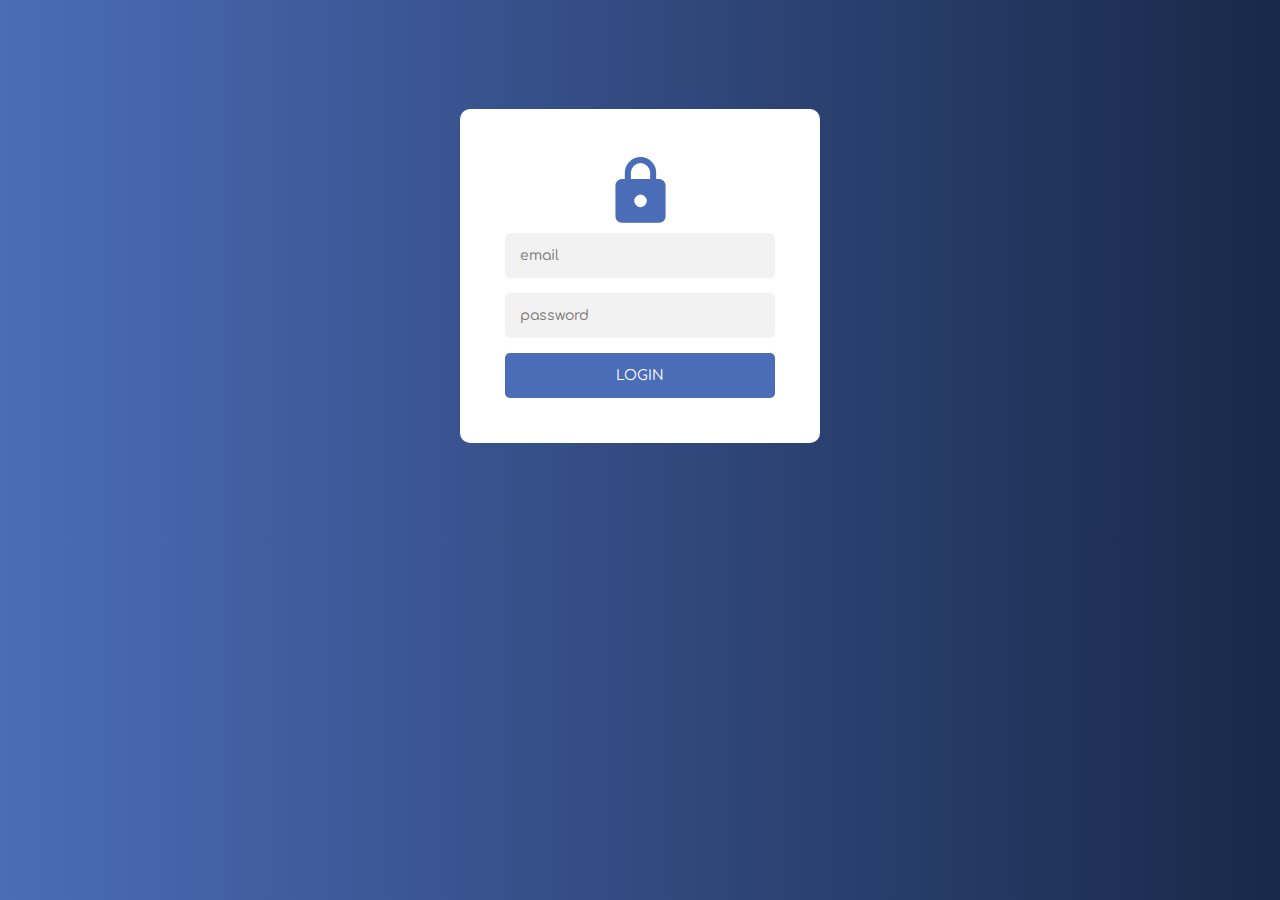
<file: index.html>
<!DOCTYPE html>
<html lang="en">
<head>
    <meta charset="UTF-8">
    <meta http-equiv="X-UA-Compatible" content="IE=edge">
    <meta name="viewport" content="width=device-width, initial-scale=1.0">
    <link rel="stylesheet" type="text/css" href="./courier.css" />
    <link href="https://cdn.jsdelivr.net/npm/bootstrap@5.0.2/dist/css/bootstrap.min.css" rel="stylesheet" integrity="sha384-EVSTQN3/azprG1Anm3QDgpJLIm9Nao0Yz1ztcQTwFspd3yD65VohhpuuCOmLASjC" crossorigin="anonymous">
    <script src="https://cdn.jsdelivr.net/npm/bootstrap@5.0.2/dist/js/bootstrap.bundle.min.js" integrity="sha384-MrcW6ZMFYlzcLA8Nl+NtUVF0sA7MsXsP1UyJoMp4YLEuNSfAP+JcXn/tWtIaxVXM" crossorigin="anonymous"></script>
    <link
  rel="stylesheet"
  href="https://fonts.googleapis.com/icon?family=Material+Icons"
/>

    <title>Document</title>
</head>
<body><div class="login">
    <div class="form">
      <form class="login-form"  name="form">
        <span class="material-icons">lock</span>
        <input type="text" name="email" placeholder="email" required pattern="[a-z0-9._%+-]+@[a-z0-9.-]+\.[a-z]{2,4}$" required/>
        <input type="password" name="password" placeholder="password" required />
        <button>login</button>
      </form>  
    </div>
  </div>
  <script src="./login.js" ></script>
</body>
</html>
</file>
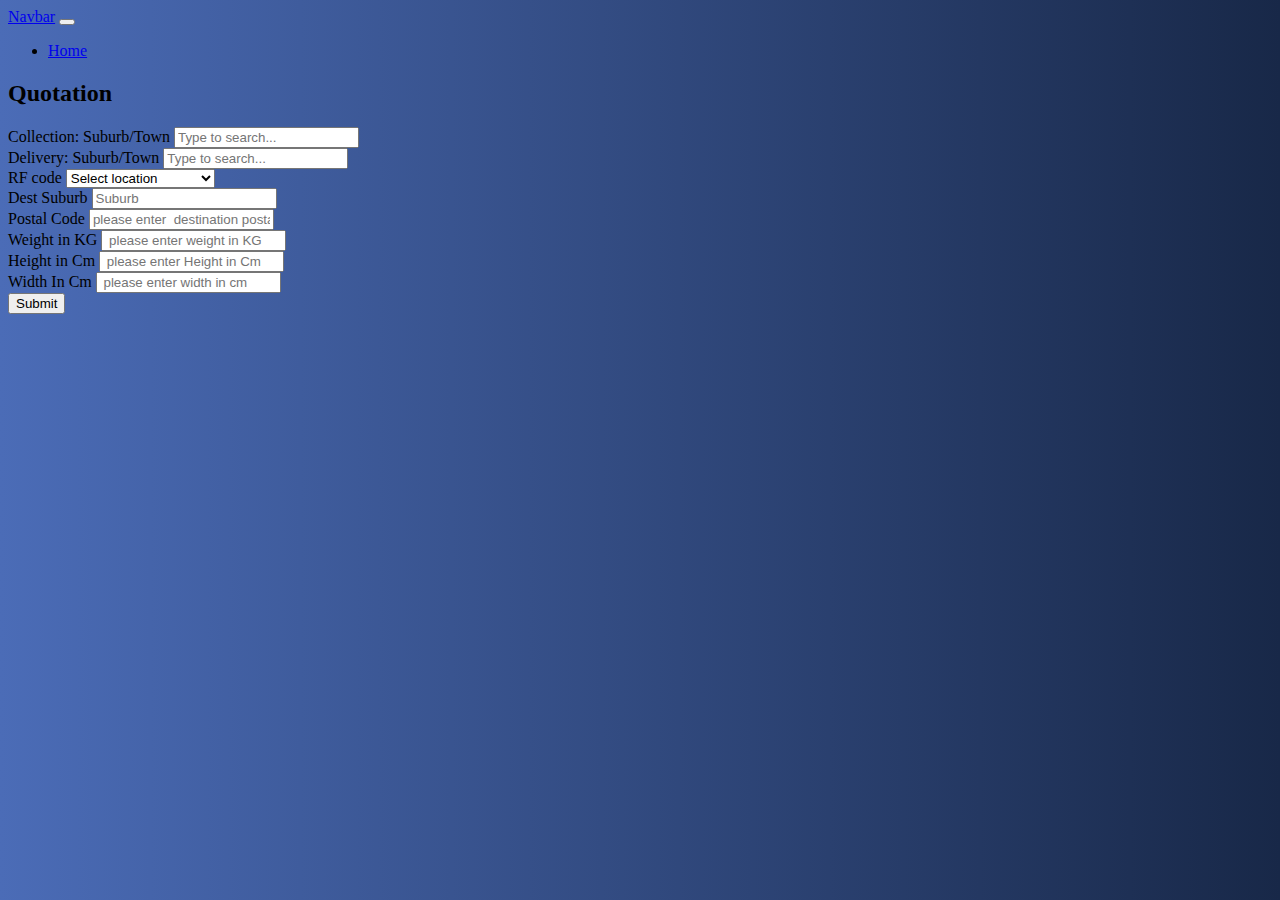
<file: courier.html>
<html lang="en">
<head>
    <meta charset="UTF-8">
    <meta http-equiv="X-UA-Compatible" content="IE=edge">
    <meta name="viewport" content="width=device-width, initial-scale=1.0">
    <meta name="token" content="" />
    <title>Document</title>
    <link href="https://cdn.jsdelivr.net/npm/bootstrap@5.0.2/dist/css/bootstrap.min.css" rel="stylesheet" integrity="sha384-EVSTQN3/azprG1Anm3QDgpJLIm9Nao0Yz1ztcQTwFspd3yD65VohhpuuCOmLASjC" crossorigin="anonymous">
    <script src="https://cdn.jsdelivr.net/npm/bootstrap@5.0.2/dist/js/bootstrap.bundle.min.js" integrity="sha384-MrcW6ZMFYlzcLA8Nl+NtUVF0sA7MsXsP1UyJoMp4YLEuNSfAP+JcXn/tWtIaxVXM" crossorigin="anonymous"></script>
    <script src="./jquery.min.js"></script>
    <link rel="stylesheet" type="text/css" href="courier.css" />

</head>
<div>
    <nav class="navbar navbar-expand-lg navbar-dark bg-dark shadow-lg p-3 mb-5  rounded">
        <div class="container-fluid">
          <a class="navbar-brand" href="#">Navbar</a>
          <button class="navbar-toggler" type="button" data-bs-toggle="collapse" data-bs-target="#navbarSupportedContent" aria-controls="navbarSupportedContent" aria-expanded="false" aria-label="Toggle navigation">
            <span class="navbar-toggler-icon"></span>
          </button>
          <div class="collapse navbar-collapse" id="navbarSupportedContent">
            <ul class="navbar-nav me-auto mb-2 mb-lg-0">
              <li class="nav-item">
                <a class="nav-link active" aria-current="page" href="/">Home</a>
              </li>
            
            </ul>
       
          </div>
        </div>
      </nav>
       <div class="container mt-5 shadow-sm p-3 mb-5 bg-body rounded border"> 
      
      <div class="row">
        <div class="col-6">      
        <form class="shadow-sm p-3 mb-5 bg-body rounded border " name="form" >
          <h2>Quotation</h2>
          <div class="row">
            <div class="col-md-6 mt-3">
              <div class="form-group">
                <label for="_deliveryAddressInput" class="form-label">Collection: Suburb/Town</label>
                <input class="form-control" onchange="fetchAllSuburb()" name="_collectionTownInput" list="_collectionTown" id="_collectionTownInput" placeholder="Type to search..." required>
                <datalist id="_collectionTown"></datalist>
              </div>
            </div>
            <!--  col-md-6   -->
            <div class="col-md-6 mt-3">
              <div class="form-group">
                <label for="_deliveryContactInput" class="form-label">Delivery: Suburb/Town</label>
                <input class="form-control mb-3"  list="_deliveryTown" onchange="fetchDeliveryTownInput()"  name="_deliveryTownInput" id="_deliveryTownInput" placeholder="Type to search..."required>
                <datalist id="_deliveryTown"></datalist>
              </div>
            </div>
            <!--  col-md-6   -->
          </div>
          <div class="row">
              
            <div class="col-md-6 mt-3">
              <div class="form-group">
                <label for="RF_code">RF code</label>
                <select
                class="form-control"
                id="SendingFrom"
                name="pFranchisee"
                required>
                <option value="">Select location</option>
                <option value="BFN">BFN Bloemfontein</option>
                <option value="CPT">CPT Cape Town</option>
                <option value="DUR">DUR Durban</option>
                <option value="ELS">ELS East London</option>
                <option value="GRJ">GRJ George</option>
                <option value="JNB">JNB Johannesburg</option>
                <option value="KDP">KDP Klerksdorp</option>
                <option value="NLP">NLP Nelspruit</option>
                <option value="HRS">HRS Newcastle</option>
                <option value="PZB">PLB Pietermaritzburg</option>
                <option value="PTG">PTG Polokwane</option>
                <option value="PLZ">PLZ Port Elizabeth</option>
                <option value="PRY">PRY Pretoria</option>
                <option value="RBG">RBG Rustenburg</option>
                <option value="VEE">VEE Vereeniging</option>
                <option value="WIT">WIT Witbank</option>
              </select>

              </div>
            </div>
            <!--  col-md-6   -->
            <div class="col-md-6 mt-3">
              <div class="form-group">
                <label for="Suburb">Dest Suburb</label>
                <input type="text" class="form-control" placeholder="Suburb" id="Suburb"  name="vTown"
                required>
              </div>
            </div>
            <!--  col-md-6   -->
         
          <div class="row">
            <div class="col-md-6 mt-3">
              <div class="form-group">
                <label for="Postal_Code">Postal Code</label>
                <input type="text" class="form-control"  name="vPostcode" placeholder="please enter  destination postal code" id="Postal_Code" required>
              </div>
            </div>
            <!--  col-md-6   -->
            <div class="col-md-6 mt-3">
              <div class="form-group">
                <label for="Weight">Weight in KG</label>
                <input type="text" name="vWeight" class="form-control" id="Weight" placeholder=" please enter weight in KG" required>
              </div>
            </div>
            <!--  col-md-6   -->
          </div>
          <!--  row   -->
          <div class="row">
            <div class="col-md-6 mt-3">
              <div class="form-group">
                <label for="Height">Height in Cm</label>
                <input type="height" class="form-control" id="height" placeholder=" please enter Height in Cm" required>
              </div>
            </div>
            <div class="col-md-6 mt-3">
              <div class="form-group">
                <label for="width">Width In Cm</label>
                <input type="text" class="form-control" id="width" placeholder=" please enter width in cm" required>
              </div>
            </div>
          </div>
        <div class="container-fluid">
        <div class="container-fluid">
         <button class="btn btn-primary mt-5 shadow-lg p-3 mb-1  rounded ">Submit</button>
      </div></div></div></form></div>
        <div class="col-3"><div id="myData"></div>   
      </div>
      <div class="col-3">
      <div id="fastway"></div>
    </div>
       
       </div></div>

          <script src="api_request.js" ></script>
</body>
</html>
</file>
<file: courier.css>
@import url('https://fonts.googleapis.com/css2?family=Comfortaa&display=swap');

body {
  background: linear-gradient(90deg, #4b6cb7 0%, #182848 100%);
}

.login {
  width: 360px;
  padding: 8% 0 0;
  margin: auto;
  font-family: 'Comfortaa', cursive;
}

.form {
  position: relative;
  z-index: 1;
  background: #FFFFFF;
  border-radius: 10px;
  max-width: 360px;
  margin: 0 auto 100px;
  padding: 45px;
  text-align: center;
}

.form input {
  outline: 0;
  background: #f2f2f2;
  width: 100%;
  border: 0;
  border-radius: 5px;
  margin: 0 0 15px;
  padding: 15px;
  box-sizing: border-box;
  font-size: 14px;
  font-family: 'Comfortaa', cursive;
}

.form input:focus {
  background: #dbdbdb;
}

.form button {
  font-family: 'Comfortaa', cursive;
  text-transform: uppercase;
  outline: 0;
  background: #4b6cb7;
  width: 100%;
  border: 0;
  border-radius: 5px;
  padding: 15px;
  color: #FFFFFF;
  font-size: 14px;
  -webkit-transition: all 0.3 ease;
  transition: all 0.3 ease;
  cursor: pointer;
}

.form button:active {
  background: #395591;
}

.form span {
  font-size: 75px;
  color: #4b6cb7;
}
</file>
